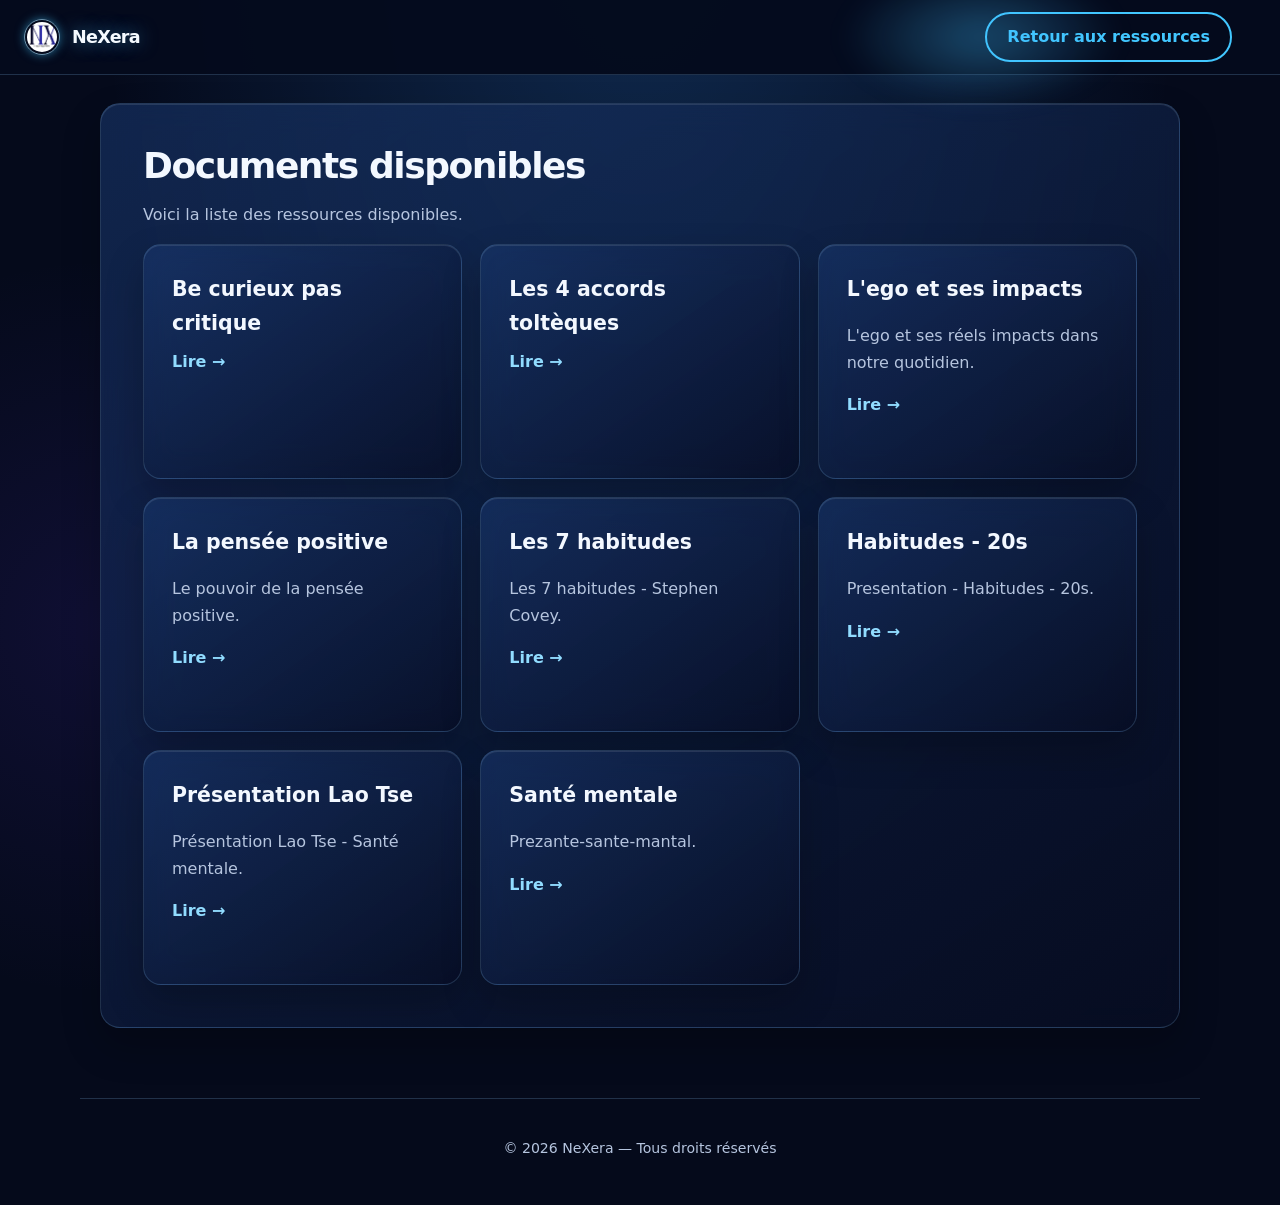
<file: Documents N/index.html>
<!DOCTYPE html>
<html lang="fr">
<head>
  <meta charset="UTF-8">
  <meta name="viewport" content="width=device-width, initial-scale=1.0">
  <title>Exploration des ressources — NeXera</title>
  <link rel="stylesheet" href="../style2.css">
  <link rel="icon" href="../logo.jpg">
</head>
<body data-requires-auth="true">
  <header class="top-header">
    <div class="header-left">
      <img class="brand-logo" src="../logo.jpg" alt="Logo NeXera">
      <h1 class="header-title">NeXera</h1>
    </div>
    <div class="header-actions">
      <a href="../document2.html" class="button-secondary">Retour aux ressources</a>
    </div>
  </header>
  <main>
        <section class="section">
          <h2>Documents disponibles</h2>
          <p>Voici la liste des ressources disponibles.</p>
          <div class="content-grid">
            <article class="content-card"><h3>Be curieux pas critique</h3><a href="Be_curieux_pas_critique.pdf" target="_blank">Lire →</a></article>
            <article class="content-card"><h3>Les 4 accords toltèques</h3><a href="don-miguel-ruiz-les-quatre-accords-tolteques.pdf" target="_blank">Lire →</a></article>
            <article class="content-card"><h3>L'ego et ses impacts</h3><p>L'ego et ses réels impacts dans notre quotidien.</p><a href="L'ego et ses réels impacts dans notre quotidien.pdf" target="_blank">Lire →</a></article>
            <article class="content-card"><h3>La pensée positive</h3><p>Le pouvoir de la pensée positive.</p><a href="Le pouvoir de la pensée positive.pdf" target="_blank">Lire →</a></article>
            <article class="content-card"><h3>Les 7 habitudes</h3><p>Les 7 habitudes - Stephen Covey.</p><a href="Les 7 habitudes - Stephen Covey.pdf" target="_blank">Lire →</a></article>
            <article class="content-card"><h3>Habitudes - 20s</h3><p>Presentation - Habitudes - 20s.</p><a href="Presentation - Habitudes - 20s.pdf" target="_blank">Lire →</a></article>
            <article class="content-card"><h3>Présentation Lao Tse</h3><p>Présentation Lao Tse - Santé mentale.</p><a href="Présentation Lao Tse - Santé mentale.pdf" target="_blank">Lire →</a></article>
            <article class="content-card"><h3>Santé mentale</h3><p>Prezante-sante-mantal.</p><a href="Prezante-sante-mantal.pdf" target="_blank">Lire →</a></article>
          </div>
        </section>
      </main>
      <footer><p>© 2026 NeXera — Tous droits réservés</p></footer>
  <script type="module" src="../script.js"></script>
</body>
</html>
</file>
<file: style2.css>
:root {
  --bg: #09131b;
  --surface: #10232d;
  --surface-light: #16333e;
  --text: #eef7f7;
  --muted: #a9c1c7;
  --accent: #53e4d2;
  --accent-dark: #20bdaa;
  --line: rgba(175, 233, 230, 0.18);
}

* { box-sizing: border-box; }

html { scroll-behavior: smooth; }

body {
  min-height: 100vh;
  margin: 0;
  font-family: Inter, ui-sans-serif, system-ui, -apple-system, BlinkMacSystemFont, "Segoe UI", sans-serif;
  line-height: 1.65;
  color: var(--text);
  background:
    radial-gradient(circle at 8% 0%, rgba(47, 180, 183, 0.18), transparent 28rem),
    radial-gradient(circle at 94% 20%, rgba(83, 228, 210, 0.1), transparent 23rem),
    var(--bg);
}

header {
  position: relative;
  display: flex;
  align-items: center;
  justify-content: space-between;
  width: min(1120px, calc(100% - 40px));
  margin: 0 auto;
  padding: 22px 0;
  overflow: hidden;
}

header::before {
  position: absolute;
  inset: 0 18% 0 auto;
  width: 260px;
  content: "";
  pointer-events: none;
  background: radial-gradient(ellipse, rgba(83, 228, 210, .23), transparent 68%);
  filter: blur(12px);
  animation: header-glow 4s ease-in-out infinite alternate;
}

header h1 {
  position: relative;
  z-index: 1;
  margin: 0;
  font-size: clamp(1.45rem, 3vw, 2rem);
  letter-spacing: 0.08em;
  color: #dffffa;
  text-shadow: 0 0 12px rgba(83, 228, 210, .65), 0 0 30px rgba(83, 228, 210, .2);
}

.brand-logo {
  position: relative;
  z-index: 1;
  width: 48px;
  height: 48px;
  padding: 2px;
  border: 1px solid rgba(126, 251, 239, .75);
  border-radius: 15px;
  object-fit: cover;
  box-shadow: 0 0 0 4px rgba(83, 228, 210, .09), 0 0 22px rgba(83, 228, 210, .45);
  animation: logo-pulse 3s ease-in-out infinite;
}

nav {
  position: sticky;
  top: 0;
  z-index: 10;
  border-top: 1px solid rgba(104, 238, 226, .24);
  border-bottom: 1px solid rgba(104, 238, 226, .24);
  background:
    linear-gradient(90deg, rgba(83, 228, 210, .06) 1px, transparent 1px) 0 0 / 32px 32px,
    rgba(7, 19, 27, 0.9);
  backdrop-filter: blur(16px);
  box-shadow: 0 8px 28px rgba(0, 0, 0, .2);
}

nav ul {
  display: flex;
  justify-content: center;
  gap: clamp(4px, 2vw, 22px);
  width: min(1120px, calc(100% - 24px));
  margin: 0 auto;
  padding: 10px 0;
  list-style: none;
}

a { color: inherit; }

nav a {
  position: relative;
  display: block;
  padding: 8px 12px;
  color: var(--muted);
  font-size: 0.94rem;
  font-weight: 650;
  text-decoration: none;
  border: 1px solid transparent;
  border-radius: 9px;
  transform: perspective(320px) translateY(0);
  transition: color .25s ease, border-color .25s ease, box-shadow .25s ease, transform .25s ease, background-position .45s ease;
}

nav a:hover, nav a:focus-visible {
  color: #071719;
  background: linear-gradient(115deg, #73f2df, #78b8ff, #c08aff);
  background-size: 200% 100%;
  background-position: 100% 0;
  border-color: rgba(206, 255, 250, .7);
  box-shadow: 0 5px 0 #168c86, 0 10px 20px rgba(23, 205, 193, .25);
  transform: perspective(320px) rotateX(-8deg) translateY(-3px);
  outline: none;
}

nav a:active { box-shadow: 0 1px 0 #168c86; transform: translateY(3px); }

nav a[aria-current="page"] { color: #bffff6; border-color: rgba(83, 228, 210, .32); background: rgba(83, 228, 210, .12); }

@keyframes header-glow {
  from { transform: translateX(-20px) scale(.85); opacity: .55; }
  to { transform: translateX(25px) scale(1.15); opacity: 1; }
}

@keyframes logo-pulse {
  50% { box-shadow: 0 0 0 6px rgba(83, 228, 210, .06), 0 0 30px rgba(83, 228, 210, .72); }
}

main, .section, body > h2, body > p {
  width: min(1120px, calc(100% - 40px));
  margin-right: auto;
  margin-left: auto;
}

.hero {
  display: grid;
  grid-template-columns: 1.15fr .85fr;
  gap: clamp(28px, 5vw, 72px);
  align-items: center;
  width: min(1120px, calc(100% - 40px));
  min-height: 67vh;
  margin: 0 auto;
  padding: 66px 0;
}

.hero h2, .section h2, body > h2 {
  margin: 0 0 14px;
  font-size: clamp(1.8rem, 4vw, 3.35rem);
  line-height: 1.1;
  letter-spacing: -0.04em;
}

.hero p { margin: 7px 0; color: var(--muted); font-size: 1.13rem; }

.hero img {
  width: 100%;
  max-height: 455px;
  object-fit: cover;
  border: 1px solid var(--line);
  border-radius: 24px;
  box-shadow: 18px 20px 0 rgba(83, 228, 210, 0.08);
}

.hero-v2 { min-height: 58vh; }
.hero-v2 > div { max-width: 680px; }
.eyebrow { margin: 0 0 10px; color: var(--accent); font-size: .76rem; font-weight: 800; letter-spacing: .12em; text-transform: uppercase; }
.muted { color: var(--muted); }
.text-link { color: #bffcf5; font-weight: 700; text-decoration: none; }
.text-link:hover { color: white; text-decoration: underline; text-underline-offset: 4px; }
.hero-actions { align-items: center; }
.daily-card { position: relative; padding: clamp(28px, 5vw, 44px); overflow: hidden; background: linear-gradient(145deg, rgba(22, 57, 69, .96), rgba(13, 30, 44, .96)); border: 1px solid rgba(117, 246, 234, .28); border-radius: 24px; box-shadow: 0 22px 50px rgba(0, 0, 0, .25); }
.daily-card::after { position: absolute; right: -50px; bottom: -70px; width: 210px; height: 210px; content: ""; border: 1px solid rgba(104, 238, 226, .24); border-radius: 50%; box-shadow: 0 0 0 28px rgba(104, 238, 226, .04), 0 0 0 56px rgba(104, 238, 226, .025); }
.daily-card blockquote { position: relative; z-index: 1; margin: 0; font-size: clamp(1.35rem, 2.4vw, 1.8rem); font-weight: 700; line-height: 1.35; }
.daily-card > p:not(.eyebrow) { position: relative; z-index: 1; }
.daily-line { width: 64px; height: 2px; margin: 24px 0; background: linear-gradient(90deg, var(--accent), transparent); }

.home-section { width: min(1120px, calc(100% - 40px)); margin: 0 auto 86px; }
.section-heading { display: flex; align-items: end; justify-content: space-between; gap: 22px; margin-bottom: 24px; }
.section-heading h2, .community-strip h2, .dashboard-intro h2 { margin: 0; font-size: clamp(1.65rem, 3vw, 2.45rem); line-height: 1.13; letter-spacing: -.035em; }
.continue-card { display: grid; grid-template-columns: auto 1fr auto; gap: clamp(22px, 4vw, 42px); align-items: center; padding: clamp(24px, 4vw, 42px); background: linear-gradient(130deg, rgba(22, 60, 66, .78), rgba(17, 33, 48, .94)); border: 1px solid var(--line); border-radius: 22px; }
.continue-card h3, .challenge-feature h3, .content-card h3, .panel h3 { margin: 4px 0 8px; font-size: 1.35rem; }
.progress-ring { --progress: 0deg; display: grid; width: 105px; height: 105px; place-items: center; font-weight: 800; background: radial-gradient(var(--surface) 61%, transparent 62%), conic-gradient(var(--accent) var(--progress), rgba(255,255,255,.11) 0); border-radius: 50%; }
.progress-ring span { font-size: 1.15rem; }
.progress-bar { height: 9px; overflow: hidden; background: rgba(3, 12, 18, .55); border: 1px solid rgba(178, 237, 234, .12); border-radius: 999px; }
.progress-bar span { display: block; width: 0; height: 100%; background: linear-gradient(90deg, var(--accent), #799dff); border-radius: inherit; transition: width .55s ease; }
.progress-label { margin: 7px 0 0; color: var(--muted); font-size: .88rem; }
.status-pill { padding: 5px 10px; color: #bffcf5; font-size: .8rem; font-weight: 700; background: rgba(83, 228, 210, .1); border: 1px solid rgba(83, 228, 210, .25); border-radius: 999px; }
.challenge-feature { display: flex; align-items: center; justify-content: space-between; gap: 32px; padding: clamp(26px, 5vw, 48px); background: linear-gradient(115deg, rgba(117, 94, 210, .22), rgba(26, 91, 99, .24)); border: 1px solid rgba(177, 145, 255, .25); border-radius: 22px; }
.challenge-feature > div { max-width: 650px; }.challenge-number { margin: 0; color: rgba(197, 184, 255, .78); font-size: 3rem; font-weight: 800; line-height: 1; }.challenge-progress { margin-bottom: 0; color: #cefdf7; font-weight: 700; }
.content-grid { display: grid; grid-template-columns: repeat(3, 1fr); gap: 18px; }.content-card { min-height: 235px; padding: 28px; background: rgba(16, 35, 45, .85); border: 1px solid var(--line); border-radius: 18px; transition: transform .25s ease, border-color .25s ease; }.content-card:hover { border-color: rgba(123, 243, 232, .52); transform: translateY(-5px); }.content-card span { color: var(--accent); font-size: .72rem; font-weight: 800; letter-spacing: .1em; }.content-card p { color: var(--muted); }.content-card a { color: #d5fffa; font-weight: 700; text-decoration: none; }.content-card a:hover { color: var(--accent); }
.community-strip { display: flex; align-items: center; justify-content: space-between; gap: 35px; width: min(1120px, calc(100% - 40px)); margin: 0 auto; padding: clamp(30px, 5vw, 55px); background: linear-gradient(135deg, rgba(12, 42, 50, .95), rgba(31, 35, 72, .95)); border: 1px solid var(--line); border-radius: 24px; }.community-stats { display: flex; gap: 28px; }.community-stats p { display: grid; margin: 0; }.community-stats strong { color: #d9efff; font-size: 1.55rem; }.community-stats span { color: var(--muted); font-size: .8rem; }

.dashboard { width: min(1120px, calc(100% - 40px)); margin: 0 auto; padding: 64px 0 10px; }.dashboard-intro { display: flex; align-items: end; justify-content: space-between; gap: 25px; margin-bottom: 34px; }.stat-grid { display: grid; grid-template-columns: repeat(4, 1fr); gap: 16px; }.stat-grid article, .panel { padding: 24px; background: rgba(16, 35, 45, .87); border: 1px solid var(--line); border-radius: 18px; }.stat-grid span, .stat-grid small { display: block; color: var(--muted); }.stat-grid strong { display: block; margin: 5px 0; color: #d9fffa; font-size: 2rem; }.dashboard-grid { display: grid; grid-template-columns: 1.5fr 1fr; gap: 16px; margin-top: 16px; }.panel-large { grid-row: span 2; }.progress-large { margin: 28px 0 14px; }.saved-message { min-height: 1.4em; color: var(--accent); font-size: .9rem; }

.auth-page { display: grid; grid-template-columns: .9fr 1fr; gap: clamp(35px, 8vw, 110px); align-items: center; width: min(1040px, calc(100% - 40px)); min-height: 69vh; margin: 0 auto; padding: 64px 0; }.auth-intro h2 { margin: 0 0 18px; font-size: clamp(2rem, 4vw, 3.35rem); line-height: 1.08; letter-spacing: -.045em; }.auth-intro ul { padding-left: 1.1rem; color: var(--muted); }.auth-intro li + li { margin-top: 8px; }.auth-card { padding: clamp(25px, 5vw, 46px); background: linear-gradient(145deg, rgba(23, 54, 66, .96), rgba(15, 29, 45, .96)); border: 1px solid rgba(127, 244, 233, .26); border-radius: 22px; box-shadow: 0 24px 50px rgba(0, 0, 0, .27); }.auth-tabs { display: grid; grid-template-columns: 1fr 1fr; gap: 6px; margin-bottom: 28px; padding: 5px; background: rgba(5, 17, 25, .55); border-radius: 12px; }.auth-tab { min-height: 39px; padding: 8px; color: var(--muted); background: transparent; box-shadow: none; transform: none; }.auth-tab::after { display: none; }.auth-tab:hover, .auth-tab.is-active { color: #061d20; background: linear-gradient(115deg, #71eadb, #80b7f6); box-shadow: none; transform: none; }.auth-card form { display: grid; gap: 8px; }.auth-card h2 { margin: 0; font-size: 1.75rem; }.auth-card label { margin-top: 8px; color: #cdfaf5; font-size: .9rem; font-weight: 700; }.auth-card input { margin-top: 0; }.auth-card form button { margin-top: 14px; }.is-hidden { display: none !important; }.auth-message { min-height: 1.5em; margin-bottom: 14px; color: var(--accent); font-size: .9rem; font-weight: 650; }.auth-message.is-error { color: #ff9bb6; }.auth-note { margin: 25px 0 0; color: var(--muted); font-size: .78rem; text-align: center; }

.section {
  margin-top: 28px;
  padding: clamp(24px, 4vw, 42px);
  background: linear-gradient(145deg, rgba(22, 51, 62, 0.92), rgba(16, 35, 45, 0.92));
  border: 1px solid var(--line);
  border-radius: 20px;
}

.section:last-of-type { margin-bottom: 70px; }
.section h2 { font-size: clamp(1.5rem, 3vw, 2.25rem); }
.section h3 { margin-top: 0; font-size: 1.28rem; }
.section p, .section li, body > p { color: var(--muted); }
.section ul { padding-left: 1.2rem; }
.section li + li { margin-top: 9px; }

.card {
  padding: clamp(24px, 4vw, 38px);
  background: linear-gradient(135deg, rgba(83, 228, 210, 0.17), transparent 50%), var(--surface);
  border: 1px solid var(--line);
  border-radius: 18px;
}

button, .button, .card a {
  background: var(--accent);
  color: var(--bg);
  border: 2px solid var(--accent);
  padding: 12px 24px;
  border-radius: 50px;
  font-weight: 600;
  cursor: pointer;
  transition: all 0.3s ease;
  display: inline-flex;
  align-items: center;
  justify-content: center;
  text-decoration: none;
}
button:hover, .button:hover, .card a:hover {
  background: transparent;
  color: var(--accent);
  transform: translateY(-2px);
}

.hero-actions { display: flex; flex-wrap: wrap; gap: 10px; margin-top: 26px; }
button + button { margin-left: 8px; }

input, textarea {
  display: block;
  width: 100%;
  margin-top: 12px;
  margin-bottom: 20px; /* Ajout d'espace en bas */
  padding: 12px 18px;
  color: var(--text);
  font: inherit;
  background: rgba(4, 15, 21, 0.58);
  border: 1px solid var(--line);
  border-radius: 20px; /* Plus arrondi */
}

textarea { min-height: 126px; resize: vertical; }
form button { margin-top: 10px; } /* Ajustement de l'espacement */

footer {
  width: min(1120px, calc(100% - 40px));
  margin: 56px auto 0;
  padding: 24px 0 30px;
  color: var(--muted);
  font-size: .88rem;
  text-align: center;
  border-top: 1px solid var(--line);
}

@media (max-width: 680px) {
  header, .hero, main, .section, body > h2, body > p, footer { width: min(100% - 28px, 1120px); }
  .hero { grid-template-columns: 1fr; min-height: auto; padding: 44px 0; }
  .hero img { grid-row: 1; max-height: 330px; }
  nav ul { justify-content: flex-start; overflow-x: auto; }
  nav a { white-space: nowrap; }
  .section { padding: 32px; }
  .content-card { padding: 20px; }
  .home-section, .community-strip, .dashboard { width: min(100% - 28px, 1120px); }
  .auth-page { grid-template-columns: 1fr; width: min(100% - 28px, 1040px); min-height: auto; padding: 44px 0; }
  .section-heading, .challenge-feature, .community-strip, .dashboard-intro { align-items: flex-start; flex-direction: column; }
  .continue-card, .content-grid, .stat-grid, .dashboard-grid { grid-template-columns: 1fr; }
  .continue-card { align-items: start; }
  .panel-large { grid-row: auto; }
  .community-stats { width: 100%; justify-content: space-between; gap: 10px; }
  .community-stats strong { font-size: 1.2rem; }
}

@media (prefers-reduced-motion: reduce) {
  *, *::before, *::after { scroll-behavior: auto !important; transition-duration: .01ms !important; }
  button, .button, .card a { transform: none !important; }
  header::before, .brand-logo { animation: none; }
}

/* Direction visuelle : liquid glass bleu nuit et lueurs électriques. */
:root {
  --bg: #050a1b;
  --surface: rgba(10, 22, 55, .68);
  --surface-light: rgba(22, 48, 96, .55);
  --text: #f3f8ff;
  --muted: #b6c5df;
  --accent: #42c7ff;
  --accent-dark: #2266d5;
  --line: rgba(145, 206, 255, .2);
}

body {
  background:
    radial-gradient(ellipse at 50% -15%, rgba(52, 151, 255, .24), transparent 34rem),
    radial-gradient(circle at 8% 52%, rgba(72, 43, 180, .16), transparent 23rem),
    #050a1b;
}

header { padding: 18px 0; overflow: visible; }
header::before { inset: -35px 12% -35px auto; width: 290px; background: radial-gradient(ellipse, rgba(64, 188, 255, .35), transparent 68%); }
header h1 { letter-spacing: -.04em; color: #f5faff; text-shadow: 0 0 18px rgba(89, 198, 255, .5); }
.brand-logo { border-color: rgba(167, 225, 255, .65); border-radius: 50%; box-shadow: 0 0 0 4px rgba(70, 180, 255, .08), 0 0 24px rgba(71, 160, 255, .55); }

nav { border-color: rgba(135, 203, 255, .17); background: rgba(5, 11, 29, .76); box-shadow: 0 13px 35px rgba(0, 0, 0, .3); }
nav a { color: #bdc9e6; border-radius: 999px; }
nav a:hover, nav a:focus-visible {
  color: #f7fbff;
  background: linear-gradient(115deg, rgba(47, 174, 255, .92), rgba(115, 73, 226, .8));
  border-color: rgba(197, 238, 255, .8);
  box-shadow: 0 4px 0 #1e4fa8, 0 10px 24px rgba(38, 135, 255, .35), inset 0 1px 1px rgba(255,255,255,.55);
}
nav a[aria-current="page"] { color: #dcefff; border-color: rgba(94, 190, 255, .46); background: linear-gradient(110deg, rgba(45, 151, 255, .18), rgba(119, 72, 220, .17)); }

.hero h2, .section h2, body > h2 { color: #f3f8ff; }
.eyebrow { color: #77d8ff; }.muted, .section p, .section li, body > p { color: var(--muted); }.text-link { color: #bfeaff; }.text-link:hover { color: #fff; }

button, .button, .card a {
  isolation: isolate;
  min-height: 46px;
  padding: 11px 21px;
  color: #f6fbff;
  background: linear-gradient(180deg, rgba(31, 57, 108, .93), rgba(5, 10, 28, .98));
  border: 1px solid rgba(172, 223, 255, .62);
  border-radius: 999px;
  box-shadow:
    inset 0 1px 1px rgba(255, 255, 255, .45),
    inset 0 -5px 8px rgba(0, 0, 0, .56),
    0 8px 0 rgba(8, 26, 73, .88),
    0 14px 27px rgba(0, 0, 0, .42),
    0 0 18px rgba(50, 174, 255, .2);
  transform: perspective(520px) rotateX(0) translateY(0);
  transform-style: preserve-3d;
  transition: transform .25s ease, box-shadow .25s ease, filter .25s ease, background-position .45s ease;
}

button::before, .button::before, .card a::before {
  position: absolute;
  z-index: -1;
  inset: -2px;
  content: "";
  background: linear-gradient(105deg, #42d9ff, #356fff 24%, #9c73ff 54%, #76c8ff 80%, #6ef3ff);
  background-size: 220% 100%;
  border-radius: inherit;
  opacity: .72;
  filter: blur(.2px);
  transition: opacity .3s ease, background-position .5s ease;
}

button::after, .button::after, .card a::after { inset: 2px 9px auto; height: 44%; border-radius: 999px; opacity: .7; }
button:hover, .button:hover, .card a:hover {
  color: #fff;
  filter: brightness(1.22);
  background: linear-gradient(165deg, rgba(42, 83, 148, .92), rgba(6, 11, 33, .98));
  box-shadow: inset 0 1px 1px rgba(255,255,255,.58), inset 0 -5px 8px rgba(0,0,0,.56), 0 10px 0 #1b4ca6, 0 19px 35px rgba(0,0,0,.48), 0 0 30px rgba(63, 172, 255, .5);
  transform: perspective(520px) rotateX(-7deg) translateY(-4px) scale(1.015);
}
button:hover::before, .button:hover::before, .card a:hover::before { opacity: 1; background-position: 100% 50%; }
button:active, .button:active, .card a:active { box-shadow: inset 0 2px 7px rgba(0,0,0,.6), 0 2px 0 #1b4ca6, 0 5px 12px rgba(0,0,0,.4); transform: perspective(520px) rotateX(2deg) translateY(5px); }

.daily-card, .continue-card, .challenge-feature, .community-strip, .auth-card, .stat-grid article, .panel, .section, .card, .content-card {
  background: linear-gradient(145deg, rgba(24, 53, 105, .64), rgba(7, 13, 35, .76));
  border-color: rgba(151, 209, 255, .18);
  box-shadow: inset 0 1px rgba(255,255,255,.1), 0 18px 38px rgba(0,0,0,.23);
  backdrop-filter: blur(16px);
}
.daily-card { border-color: rgba(141, 213, 255, .37); }.daily-card::after { border-color: rgba(114, 196, 255, .28); box-shadow: 0 0 0 28px rgba(67, 176, 255, .045), 0 0 0 56px rgba(88, 99, 255, .025); }.daily-line { background: linear-gradient(90deg, #4dc9ff, transparent); }
.progress-ring { background: radial-gradient(#091127 61%, transparent 62%), conic-gradient(#42c7ff var(--progress), rgba(255,255,255,.1) 0); }.progress-bar { background: rgba(0, 0, 0, .52); }.progress-bar span { background: linear-gradient(90deg, #3ed5ff, #6294ff, #a477ff); }
.status-pill { color: #c8ecff; background: rgba(55, 175, 255, .1); border-color: rgba(112, 192, 255, .33); }.challenge-feature { background: linear-gradient(120deg, rgba(24, 75, 150, .68), rgba(41, 21, 92, .72)); border-color: rgba(110, 183, 255, .28); }.challenge-number { color: rgba(132, 207, 255, .8); }
.content-card:hover { border-color: rgba(112, 195, 255, .57); box-shadow: inset 0 1px rgba(255,255,255,.13), 0 18px 38px rgba(0,0,0,.3), 0 0 24px rgba(44, 150, 255, .2); }.content-card span, .content-card a { color: #91dcff; }.content-card a:hover { color: #fff; }
.community-strip { background: linear-gradient(115deg, rgba(12, 67, 131, .82), rgba(26, 16, 80, .83)); }.community-stats strong { color: #d9efff; }

.auth-tabs { background: rgba(0, 0, 0, .38); }.auth-tab { border: 0; }.auth-tab:hover, .auth-tab.is-active { color: #f5fbff; background: linear-gradient(115deg, rgba(45, 176, 255, .72), rgba(126, 83, 229, .66)); box-shadow: inset 0 1px rgba(255,255,255,.3); transform: none; }.auth-card input, input, textarea { background: rgba(3, 7, 24, .55); border-color: rgba(147, 208, 255, .22); }.auth-card input:focus, input:focus, textarea:focus { border-color: #65ccff; outline: 2px solid rgba(67, 173, 255, .17); }

@media (prefers-reduced-motion: reduce) { button, .button, .card a { transform: none !important; } }
/* ==========================================================================
   TOP NAVIGATION
   ========================================================================== */

.top-header {
  display: flex;
  justify-content: space-between;
  align-items: center;
  padding: 0.75rem 1.5rem;
  background-color: rgba(5, 11, 29, 0.95);
  border-bottom: 1px solid rgba(145, 206, 255, 0.2);
  position: sticky;
  top: 0;
  z-index: 1000;
  width: 100%;
  box-sizing: border-box;
}

.header-left {
  display: flex;
  align-items: center;
  gap: 12px;
  margin-right: 24px;
  flex-shrink: 0;
}

.brand-logo {
  width: 36px;
  height: 36px;
  border-radius: 50%;
  object-fit: cover;
  box-shadow: 0 0 10px rgba(66, 199, 255, 0.5);
}

.header-title {
  font-size: 1.1rem;
  color: #f5faff;
  margin: 0;
  white-space: nowrap;
}

.top-nav {
  flex-grow: 1;
  display: flex;
  justify-content: center;
}

.top-nav ul {
  display: flex;
  list-style: none;
  gap: 1rem;
  margin: 0;
  padding: 0;
}

.top-nav a {
  display: flex;
  align-items: center;
  gap: 0.4rem;
  font-size: 0.85rem;
  color: #bdc9e6;
  text-decoration: none;
  font-weight: 600;
  transition: color 0.2s;
  white-space: nowrap;
}

.top-nav a:hover, 
.top-nav a[aria-current="page"] {
  color: #42c7ff;
}

.top-nav .icon {
  font-size: 1rem;
}

.header-actions {
  display: flex;
  gap: 8px;
  align-items: center;
  flex-shrink: 0;
  padding-right: 1.5rem;
}

.button-secondary {
  background: transparent;
  border: 2px solid var(--accent);
  color: var(--accent);
  padding: 10px 20px;
  border-radius: 50px;
  font-weight: 600;
  cursor: pointer;
  transition: all 0.3s ease;
  text-decoration: none;
  display: inline-flex;
  align-items: center;
}
.button-secondary:hover {
  background: var(--accent);
  color: var(--bg);
  transform: translateY(-2px);
}

.button-danger {
  background: transparent;
  border: 2px solid #ff6347;
  color: #ff6347;
  padding: 10px 20px;
  border-radius: 50px;
  font-weight: 600;
  cursor: pointer;
  transition: all 0.3s ease;
  text-decoration: none;
  display: inline-flex;
  align-items: center;
}
.button-danger:hover {
  background: #ff6347;
  color: white;
  transform: translateY(-2px);
}

/* Hamburger Menu */
.menu-toggle {
  display: none;
  background: rgba(5, 11, 29, 0.76);
  border: 1px solid rgba(135, 203, 255, 0.17);
  color: #bdc9e6;
  font-size: 1.25rem;
  padding: 8px 12px;
  border-radius: 999px;
  cursor: pointer;
  z-index: 1001;
  transition: all 0.2s;
}

.menu-toggle:hover {
  color: #f7fbff;
  background: linear-gradient(115deg, rgba(47, 174, 255, .92), rgba(115, 73, 226, .8));
  border-color: rgba(197, 238, 255, .8);
  box-shadow: 0 4px 0 #1e4fa8, 0 10px 24px rgba(38, 135, 255, .35), inset 0 1px 1px rgba(255,255,255,.55);
}

.mobile-nav {
  display: none;
  position: fixed;
  top: 70px;
  right: -300px; /* Caché hors écran à droite */
  width: 260px;
  height: auto;
  max-height: calc(100vh - 90px);
  background: rgba(5, 11, 29, 0.98);
  border-left: 1px solid rgba(145, 206, 255, 0.2);
  padding: 20px 1.5rem;
  z-index: 999;
  transition: right 0.3s ease;
  border-top-left-radius: 20px;
  border-bottom-left-radius: 20px;
}

.mobile-nav ul {
  list-style: none;
  padding: 0;
  display: flex;
  flex-direction: column;
  gap: 1.5rem;
}

.mobile-nav a {
  display: flex;
  align-items: center;
  gap: 0.75rem;
  color: #bdc9e6;
  text-decoration: none;
  font-weight: 600;
  font-size: 1rem;
}

.mobile-nav.is-open {
  display: block;
  right: 0; /* Menu visible */
}

@media (max-width: 900px) {
  .desktop-only { display: none; }
  .menu-toggle { display: block; }
}

/* Whatsapp Button */
.whatsapp-container {
  display: flex;
  align-items: center;
  justify-content: flex-start;
  gap: 20px;
  margin-top: 20px;
  margin-bottom: 20px;
  width: min(1120px, calc(100% - 40px));
  margin-left: auto;
  margin-right: auto;
  padding: 15px;
  background: rgba(37, 211, 102, 0.05);
  border: 1px solid rgba(37, 211, 102, 0.3);
  border-radius: 12px;
}
.whatsapp-button {
  display: inline-flex;
  align-items: center;
  justify-content: center;
  padding: 12px 24px;
  background: #25D366;
  border-radius: 50px; /* Ajout de plus de rondeur */
  border: 2px solid #128C7E;
  transition: transform 0.2s, box-shadow 0.2s;
  box-shadow: 0 4px 6px rgba(0,0,0,0.2);
  text-decoration: none;
}
.whatsapp-button:hover {
  transform: translateY(-2px);
  box-shadow: 0 6px 10px rgba(0,0,0,0.3);
}

/* Notification Toast */
.notification-toast {
  position: fixed;
  top: 20px;
  right: 20px;
  z-index: 9999;
  background: var(--surface);
  border: 1px solid var(--accent);
  color: var(--text);
  padding: 16px 24px;
  border-radius: 12px;
  box-shadow: 0 10px 25px rgba(0,0,0,0.5);
  display: flex;
  align-items: center;
  gap: 16px;
  transform: translateY(-150px);
  transition: transform 0.5s ease-in-out;
}

.notification-toast.show {
  transform: translateY(0);
}

.notification-toast button {
  background: var(--accent);
  color: var(--bg);
  border: none;
  padding: 8px 16px;
  border-radius: 20px;
  cursor: pointer;
  font-weight: 600;
}
</file>
